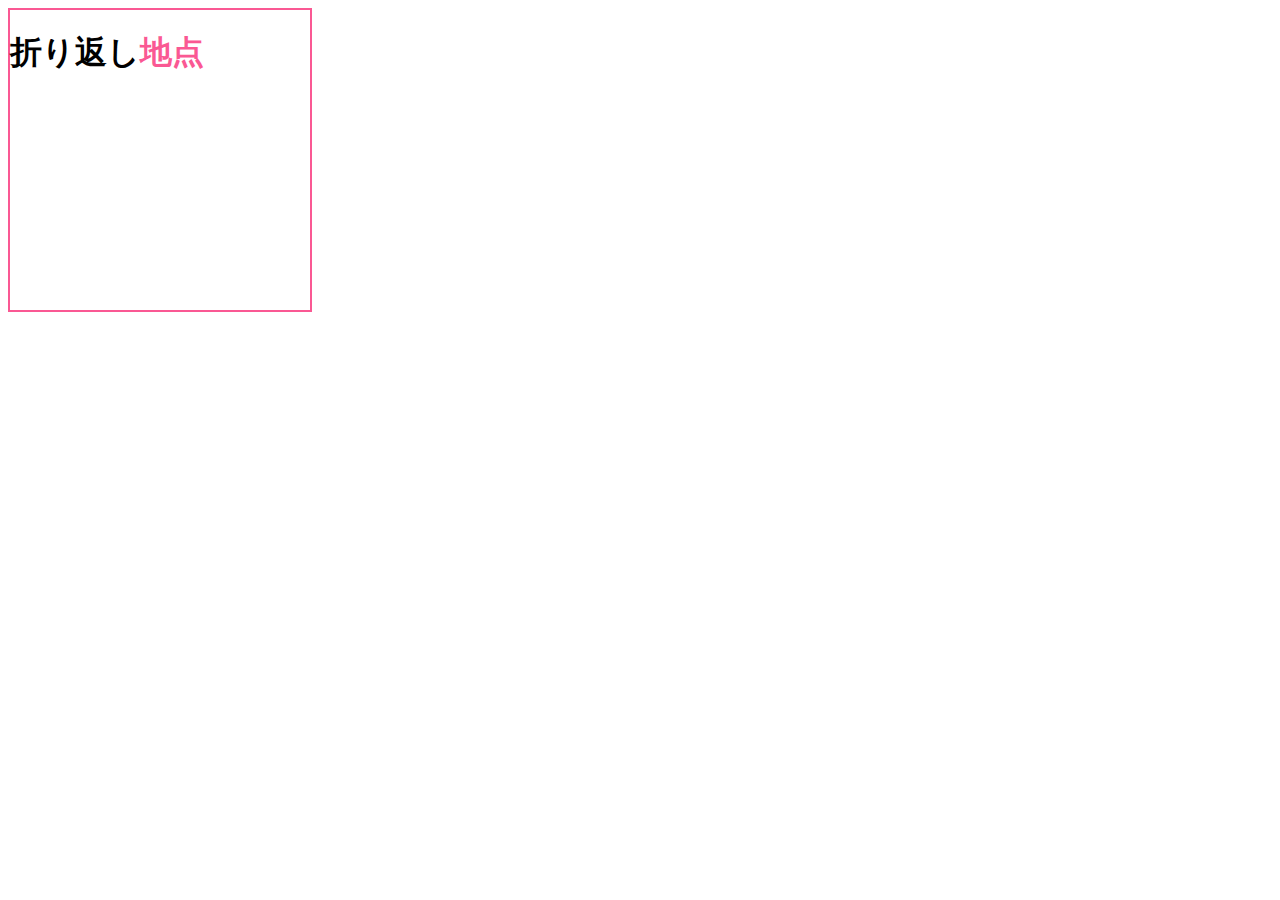
<file: 7-rensyuu/index.html>
<!DOCTYPE html>
<html lang="ja">
  <head>
    <meta charset="UTF-8" />
    <!-- CSSファイルの読み込み -->
    <link rel="stylesheet" href="style.css" />
    <title>1-7練習問題</title>
  </head>
  <body>
    <section>
      <h1>折り返し<span>地点</span></h1>
    </section>
  </body>
</html>
</file>
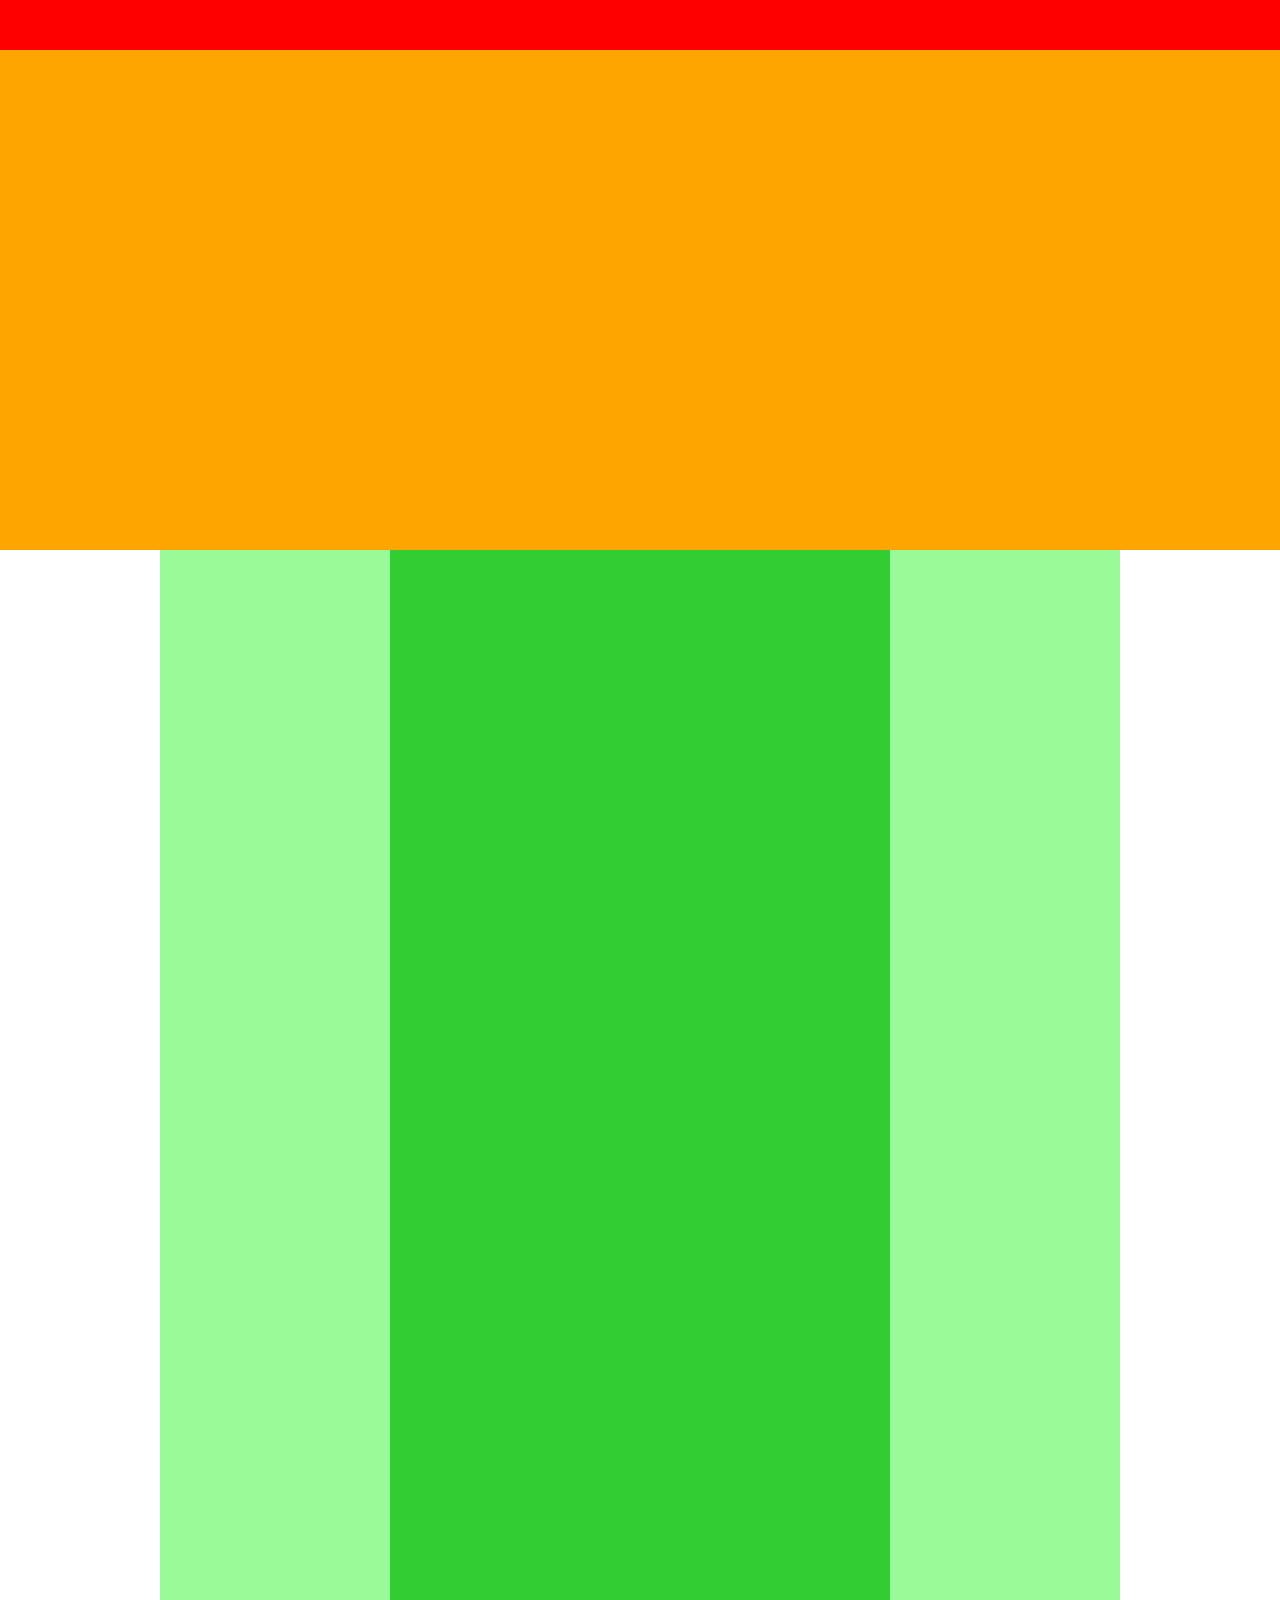
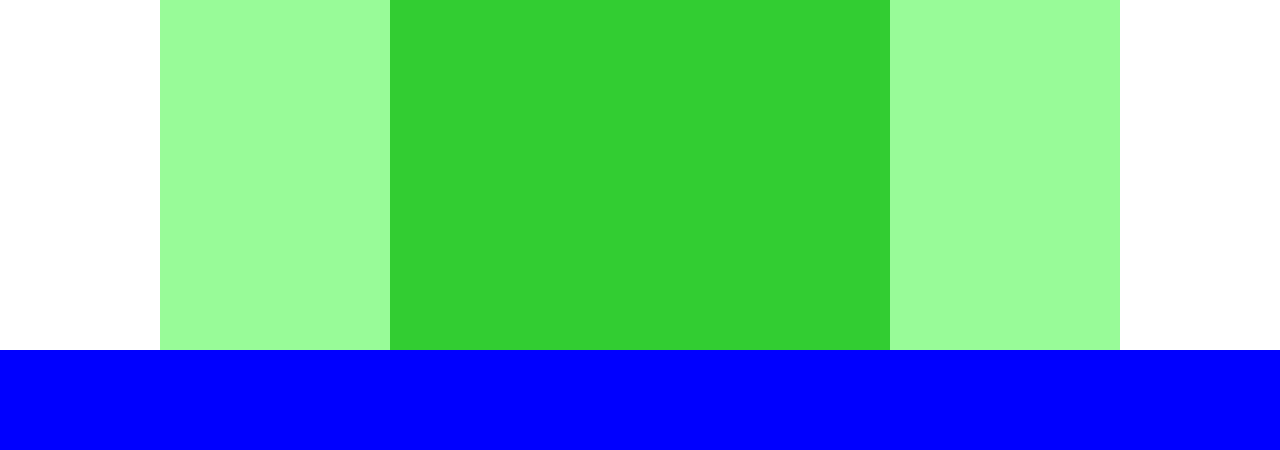
<file: caravanensyuu/index.html>
<!DOCTYPE html>
<html lang="jp">
  <head>
    <meta charset="UTF-8" />
    <!--CSSファイルの読み込み -->
    <link rel="stylesheet" href="style.css"/>
    <title>CARAVAN</title>
  </head>

  <body>
<!--header用のdiv-->
<div class="header">
 <div class="header-top"></div>
 <div class="header-bottom"></div>
</div>


<!-- main-visual用のdiv -->
<div class="main-visual">
  <div class="main-visual-content"></div>

</div>


<!-- main用のdiv -->
<div class="main">
  <div class="sidebarleft"></div>
  <div class="blog"></div>
  <div class="sidebarright"></div>


</div>

<!--footer用のdiv-->
<div class="footer"></div>


  </body>
</html>
</file>
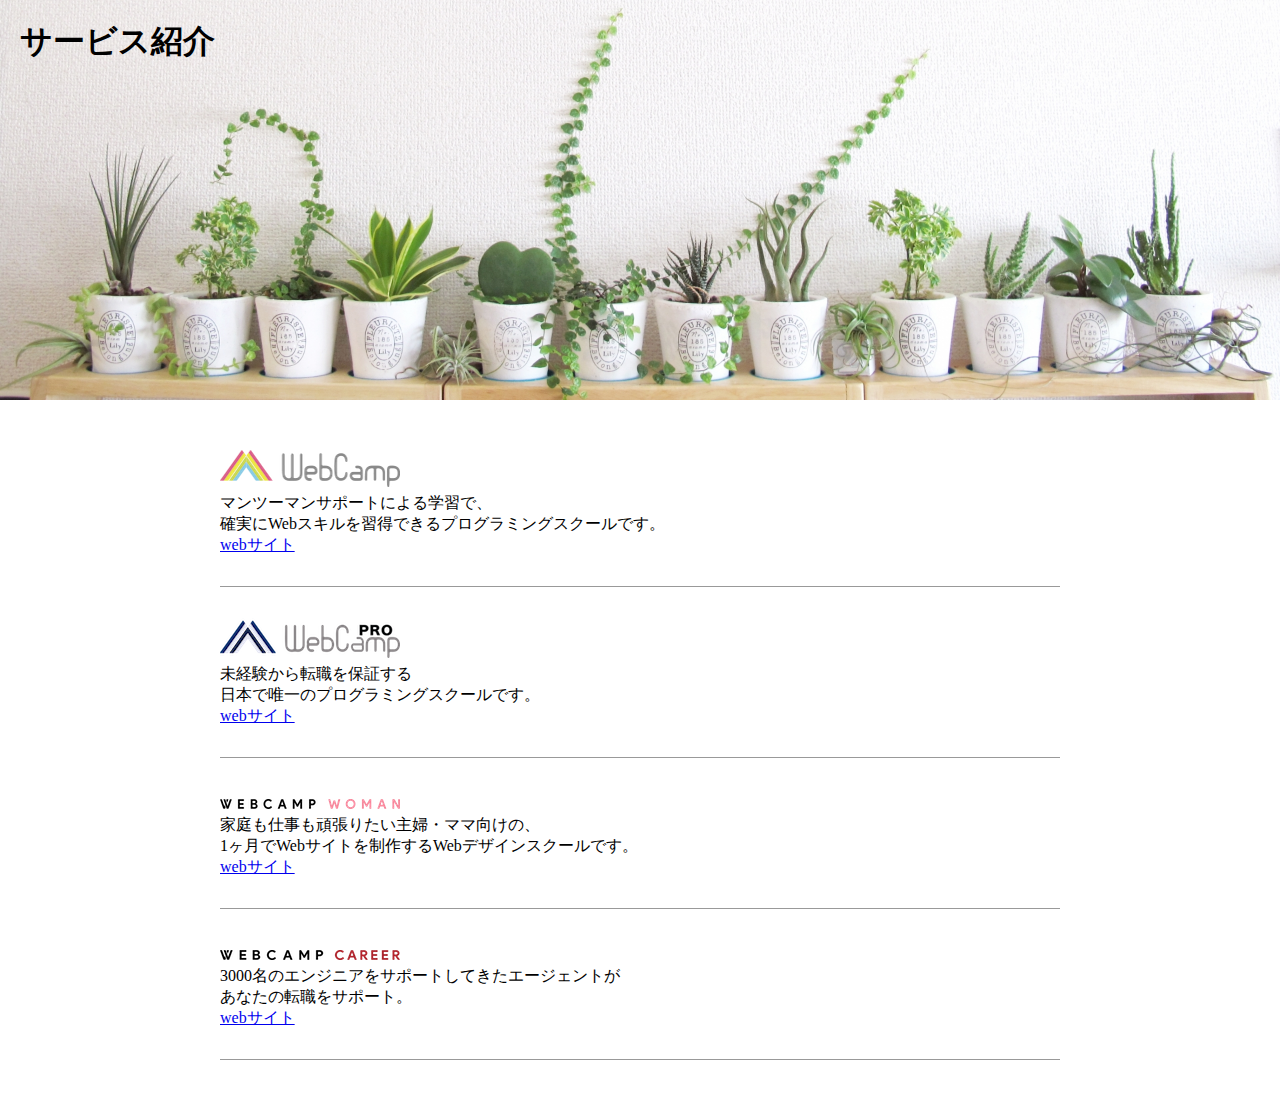
<file: chapter7/index.html>
<!DOCTYPE html>
<html lang="ja">
  <head>
    <meta charset="UTF-8" />
    <title>chapter7</title>
    <link rel="stylesheet" href="style.css" />
  </head>
  <body>
    <section class="main-visual">
      <h1 class="headline">サービス紹介</h1>
    </section>
    <main>
      <section class="title1">
        <h2><img src="img/wc-logo.png" alt="ロゴ" /></h2>
        <p>
          マンツーマンサポートによる学習で、<br />確実にWebスキルを習得できるプログラミングスクールです。
        </p>
        <a href="https://web-camp.io/">webサイト</a>
      </section>

      <section class="title2">
        <h2><img src="img/wcp-logo.png" alt="ロゴ" /></h2>
        <p>
          未経験から転職を保証する<br />日本で唯一のプログラミングスクールです。
        </p>
        <a href="http://web-camp.io/pro/">webサイト</a>
      </section>

      <section class="title3">
        <h2><img src="img/wcw-logo.png" alt="ロゴ" /></h2>
        <p>
          家庭も仕事も頑張りたい主婦・ママ向けの、<br />1ヶ月でWebサイトを制作するWebデザインスクールです。
        </p>
        <a href="http://web-camp.io/woman/">webサイト</a>
      </section>

      <section class="title4">
        <h2><img src="img/wcc-logo.png" alt="ロゴ" /></h2>
        <p>
          3000名のエンジニアをサポートしてきたエージェントが<br />あなたの転職をサポート。
        </p>
        <a href="http://web-camp.io/career/">webサイト</a>
      </section>
    </main>
  </body>
</html>
</file>
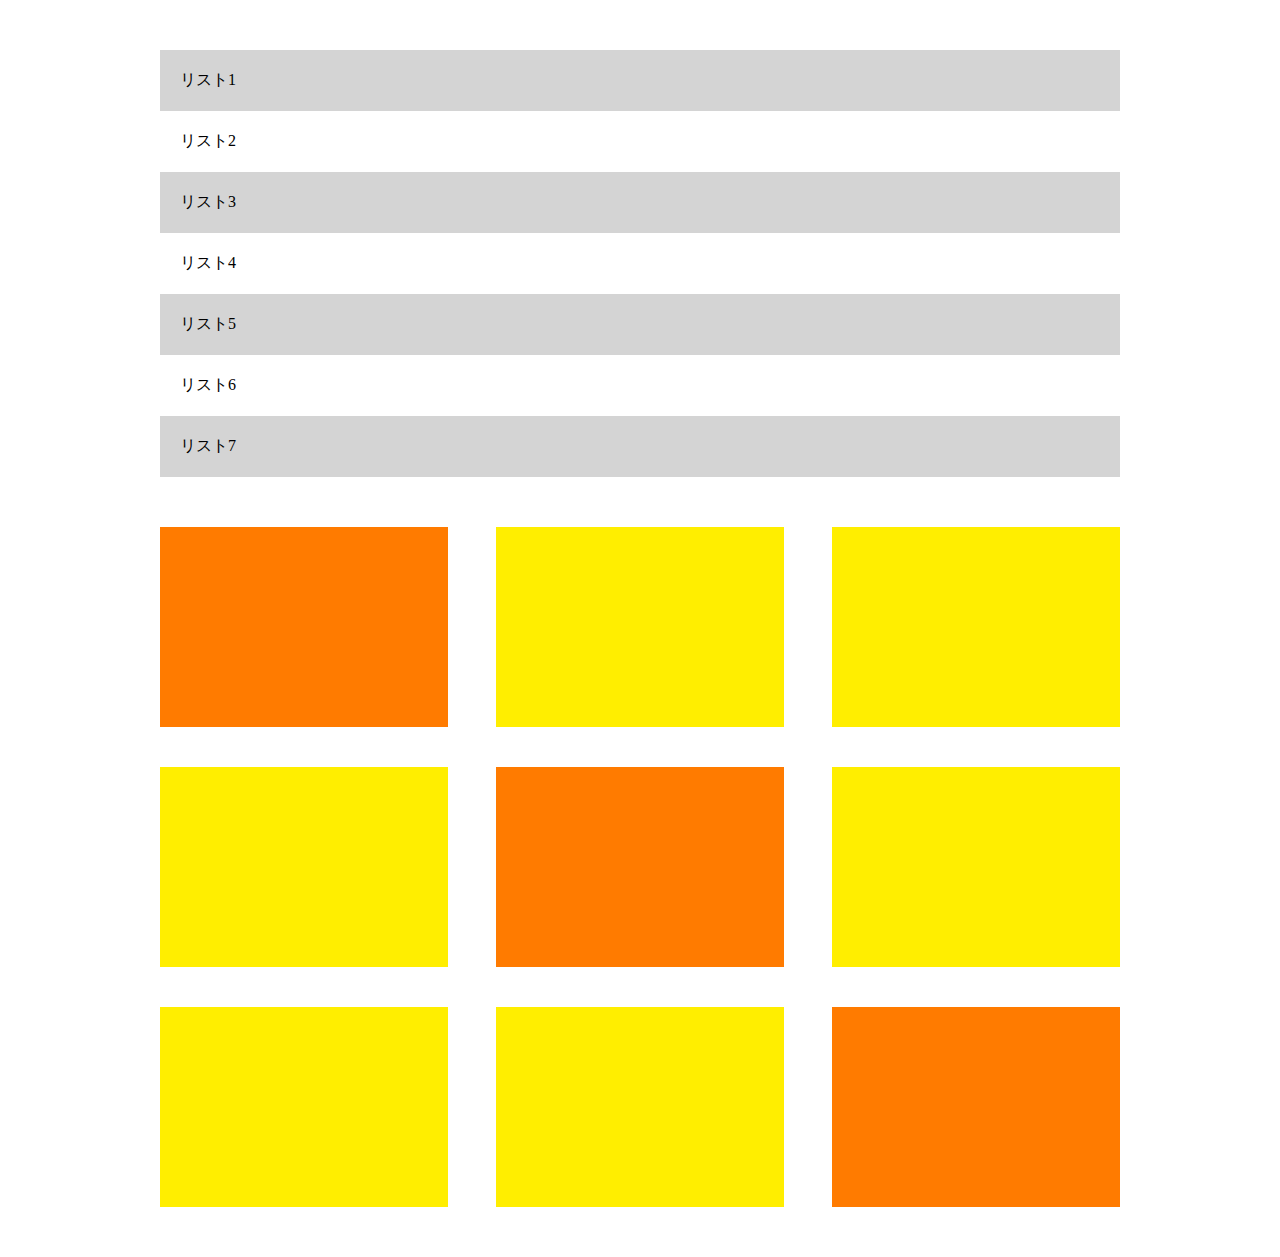
<file: chapter8/index.html>
<!DOCTYPE html>
<html lang="ja">
  <head>
    <meta charset="UTF-8" />

    <link rel="stylesheet" href="style.css" />
    <title>Chapter8</title>
  </head>
<body>
  <main>
    <div class="list-box">
      <li class="list">リスト1</li>
      <li class="list">リスト2</li>
      <li class="list">リスト3</li>
      <li class="list">リスト4</li>
      <li class="list">リスト5</li>
      <li class="list">リスト6</li>
      <li class="list">リスト7</li>

    </div>

    <div class="box-main">
      <div class="box"></div>
      <div class="box"></div>
      <div class="box"></div>
      <div class="box"></div>
      <div class="box"></div>
      <div class="box"></div>
      <div class="box"></div>
      <div class="box"></div>
      <div class="box"></div>


    </div>
  </main>
</body>
</html>
</file>
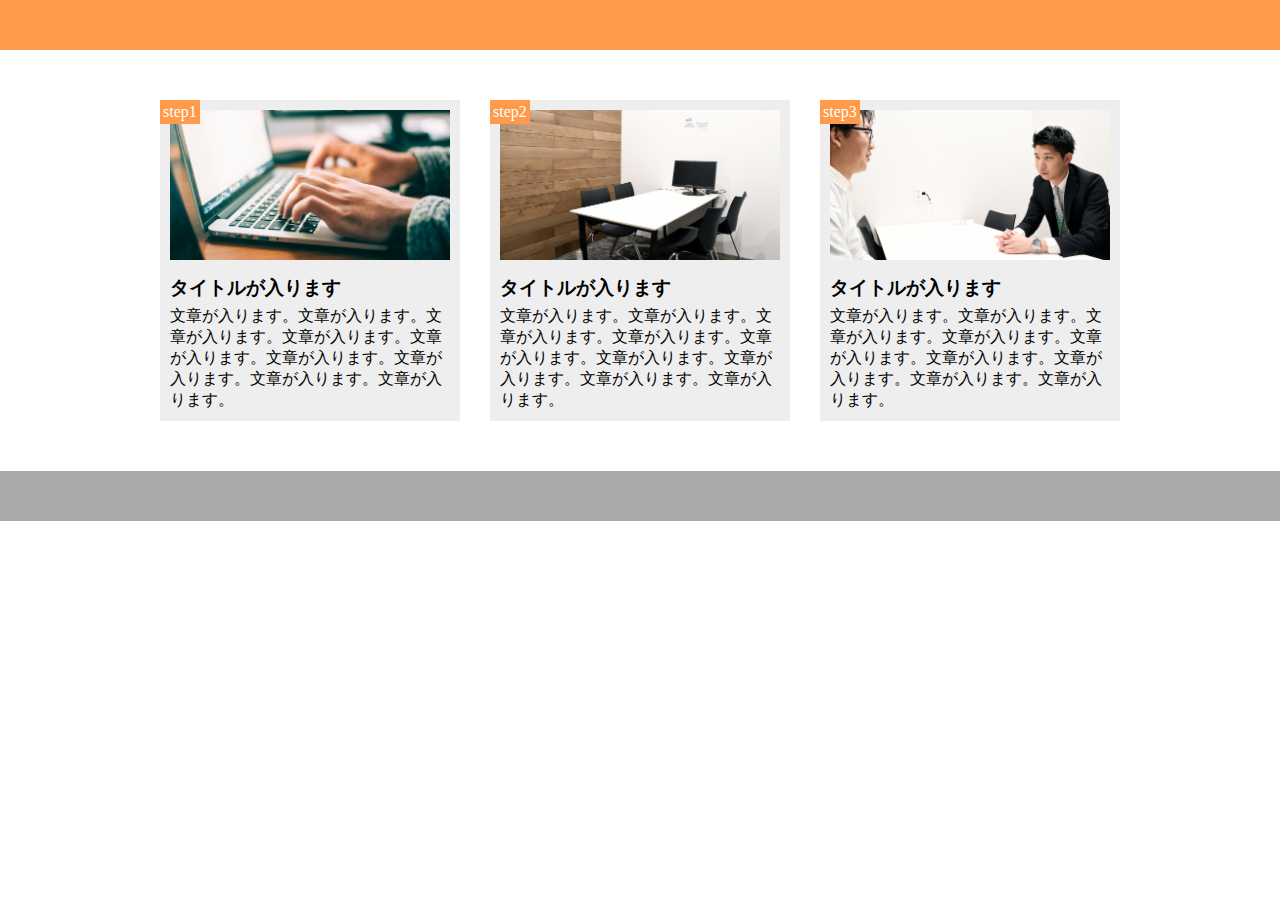
<file: chapter9/index.html>
<!DOCTYPE html>
<html lang="ja">
  <head>
    <meta charset="UTF-8" />

        <!-- CSSファイルの読み込み -->
        <link rel="stylesheet" href="style.css" />
        <title>chapter9</title>
      </head>

      <body>
    <header></header>

<main>

  <div class="step-box">
    <div class="stepimage1"></div>
    <div class="stepnum">step1</div>

    <h3 class="title">タイトルが入ります</h3>

    <p class="bunsyou">文章が入ります。文章が入ります。文章が入ります。文章が入ります。文章が入ります。文章が入ります。文章が入ります。文章が入ります。文章が入ります。</p>
  </div>

  <div class="step-box">
    <div class="stepimage2"></div>
    <div class="stepnum">step2</div>

    <h3 class="title">タイトルが入ります</h3>

    <p class="bunsyou">文章が入ります。文章が入ります。文章が入ります。文章が入ります。文章が入ります。文章が入ります。文章が入ります。文章が入ります。文章が入ります。</p>
  </div>

  <div class="step-box">
    <div class="stepimage3"></div>
    <div class="stepnum">step3</div>

    <h3 class="title">タイトルが入ります</h3>

    <p class="bunsyou">文章が入ります。文章が入ります。文章が入ります。文章が入ります。文章が入ります。文章が入ります。文章が入ります。文章が入ります。文章が入ります。</p>
  </div>
</main>

  <footer>
  </footer>
      </body>
</html>
</file>
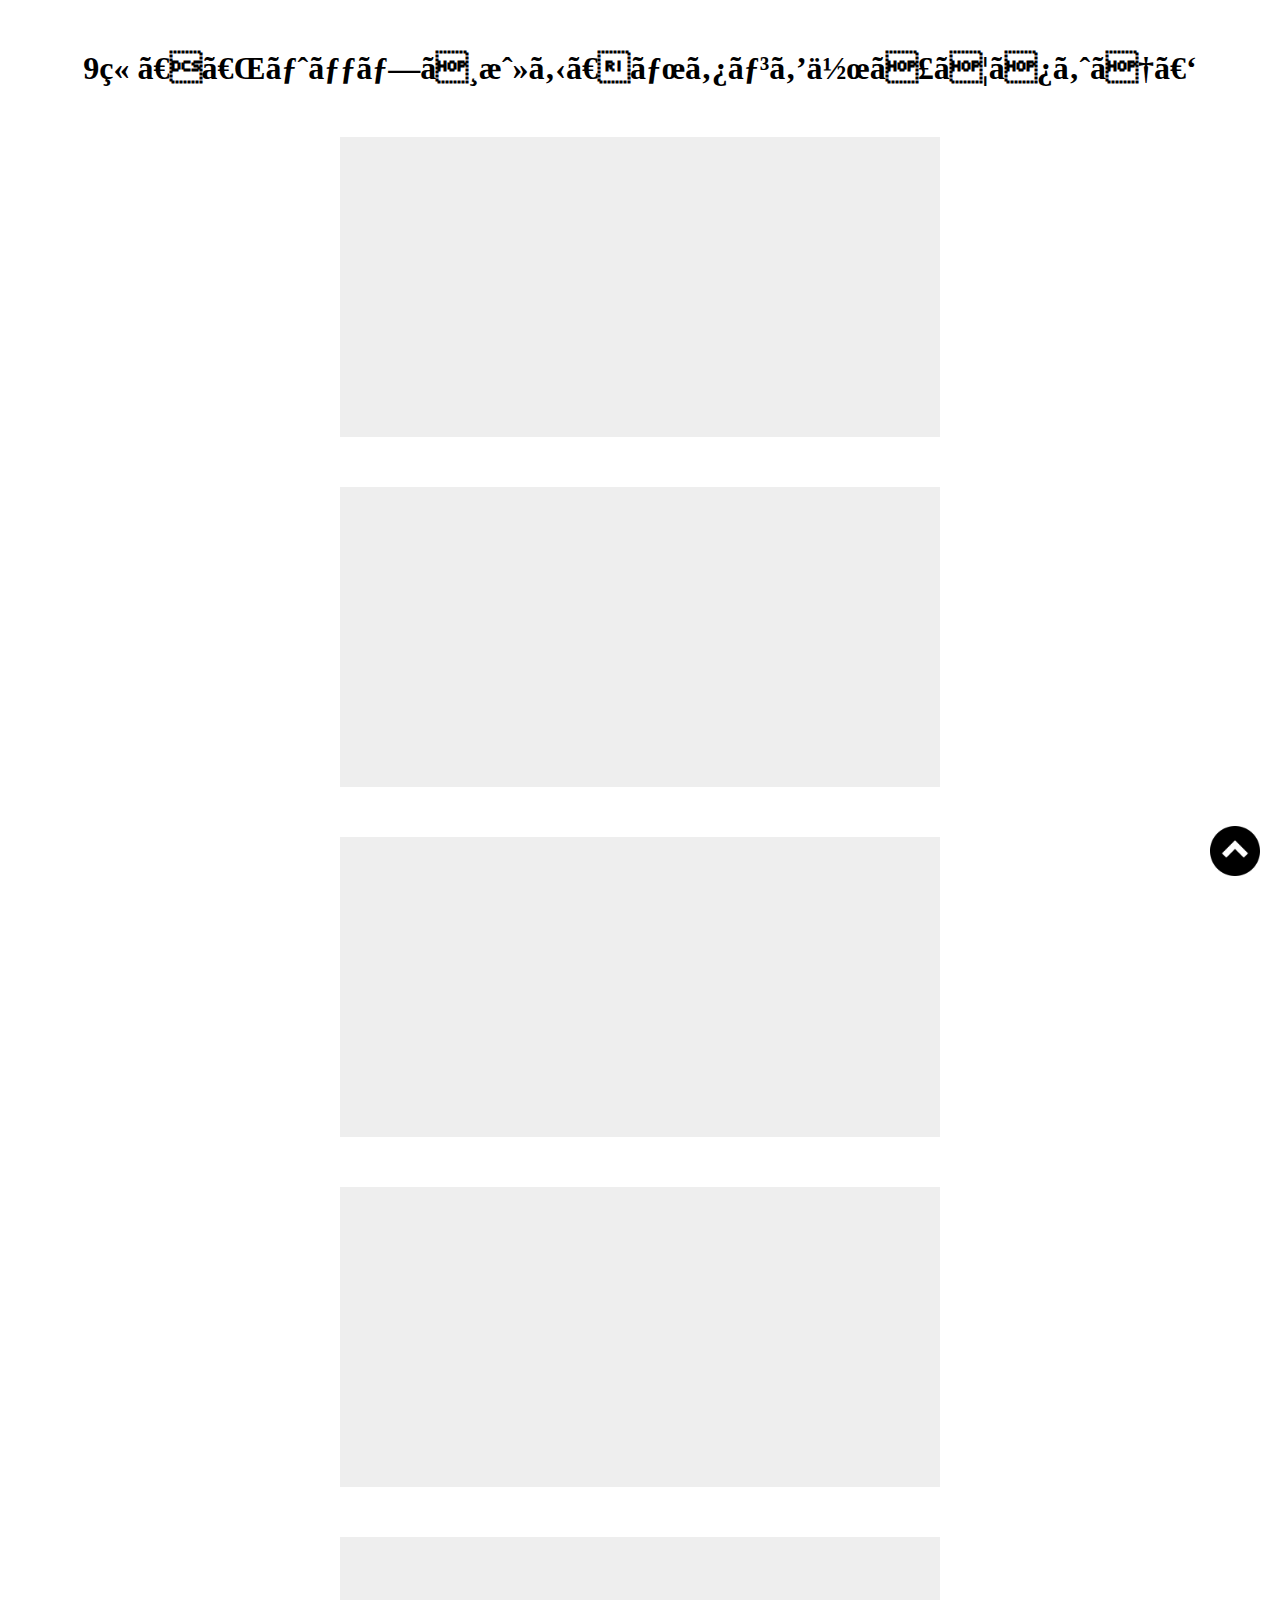
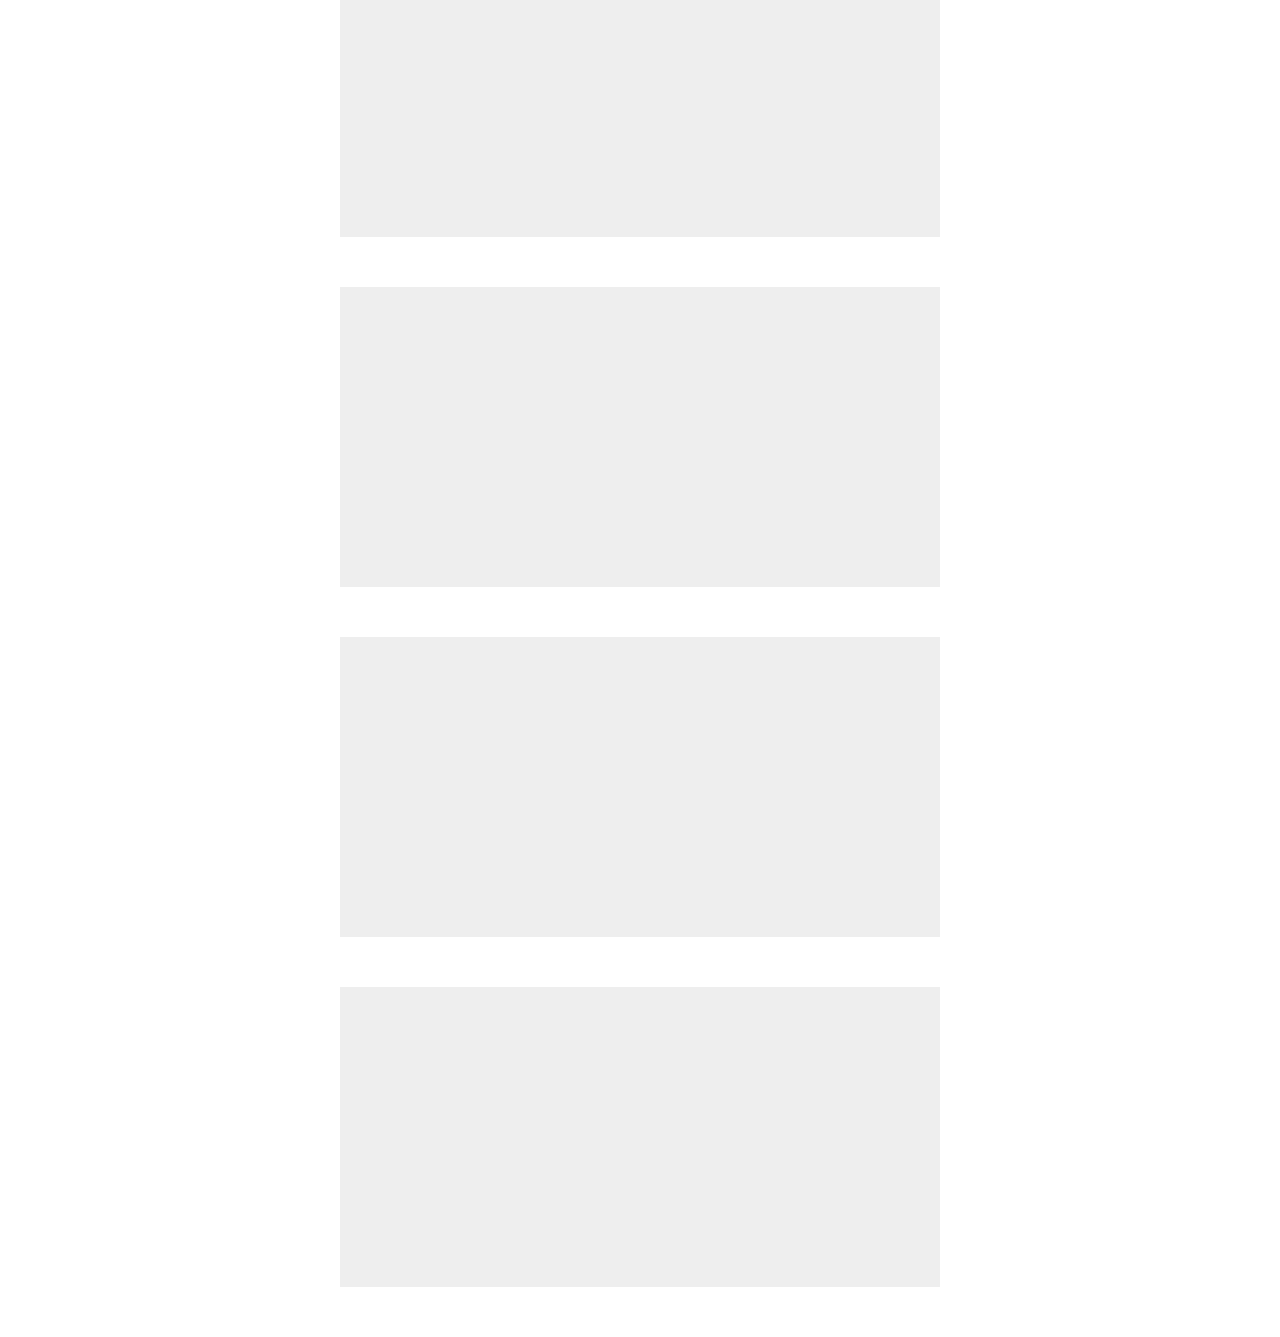
<file: JavaScript/Pagetop-Lesson/index.html>
<!DOCTYPE html>
  <html lang="ja">
  <head>
    <meta charset="UTF-8 /">
    <meta name="viewport" content="width=device-width,initial-scale=1.0">
    <title>9章【「トップへ戻る」ボタンを作ってみよう】</title>
    <link rel="stylesheet" href="css/style.css" />
  </head>
  <body>
    <h1>9章【「トップへ戻る」ボタンを作ってみよう】</h1>

    <div class="box"></div>
    <div class="box"></div>
    <div class="box"></div>
    <div class="box"></div>
    <div class="box"></div>
    <div class="box"></div>
    <div class="box"></div>
    <div class="box"></div>

    <span id="back">
      <a href="#">
        <img src="img/arrow.png" alt="">
      </a>
    </span>

    <script src="js/jquery.min.js"></script>
    <script src="js/script.js"></script>
  </body>
</html>
</file>
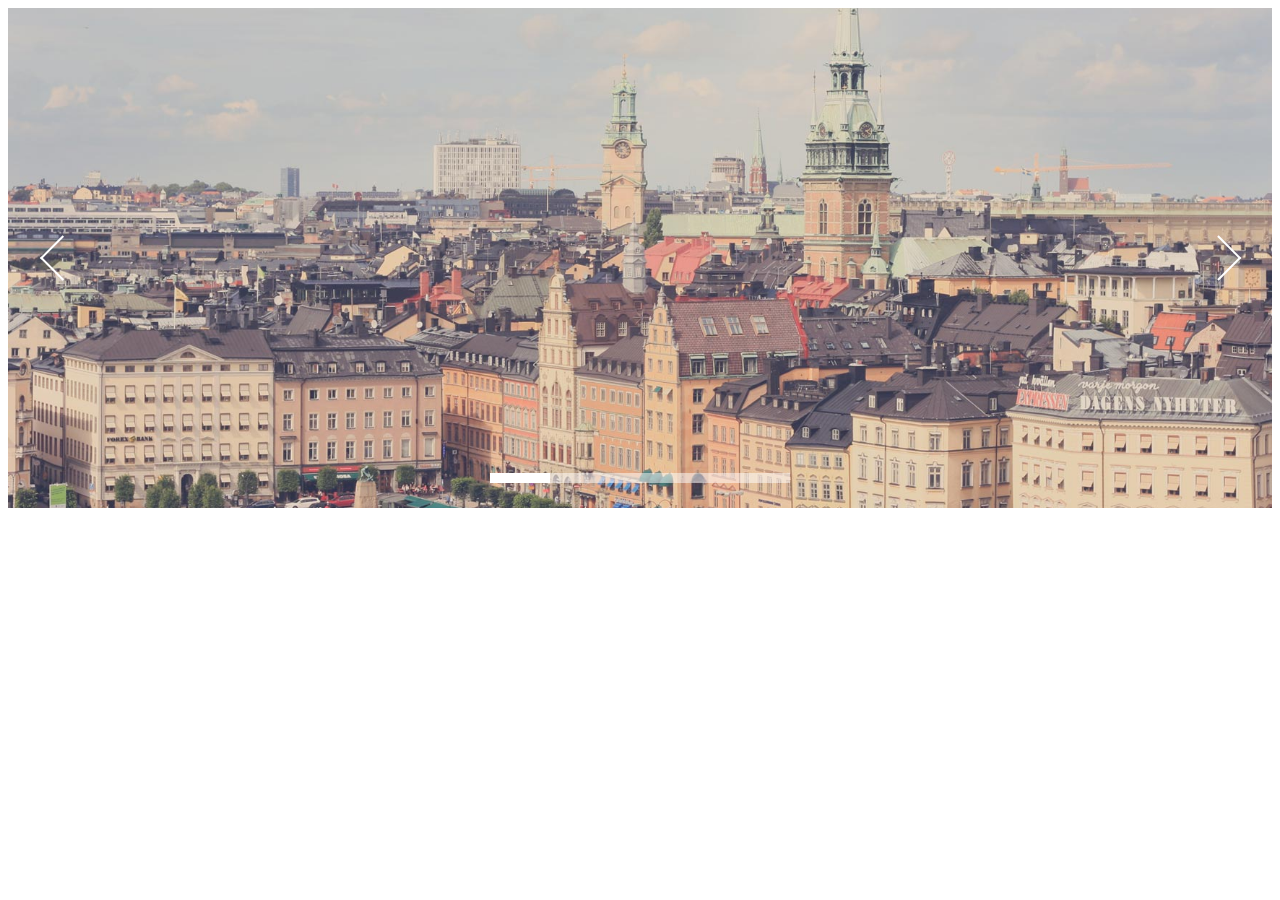
<file: JavaScript/SlideShow-Lesson/index.html>
<!DOCTYPE html>
<html lang="ja">
  <head>
    <meta charset="UTF-8" />
    <link rel="stylesheet" href="css/skippr.css" />
    <link rel="stylesheet" href="css/style.css" />
    <title>skippr導入</title>
  </head>
  <body>
    <div class="container">
      <div class="theTarget">
        <div style="background-image: url(img/test1.jpg)"></div>
        <div style="background-image: url(img/test2.jpg)"></div>
        <div style="background-image: url(img/test3.jpg)"></div>
        <div style="background-image: url(img/test4.jpg)"></div>
        <div style="background-image: url(img/test5.jpg)"></div>
      </div>
    </div>

    
    <script src="js/jquery.min.js"></script>
    <script src="js/skippr.min.js"></script>
    <script src="js/script.js"></script>
  </body>
</html>
</file>
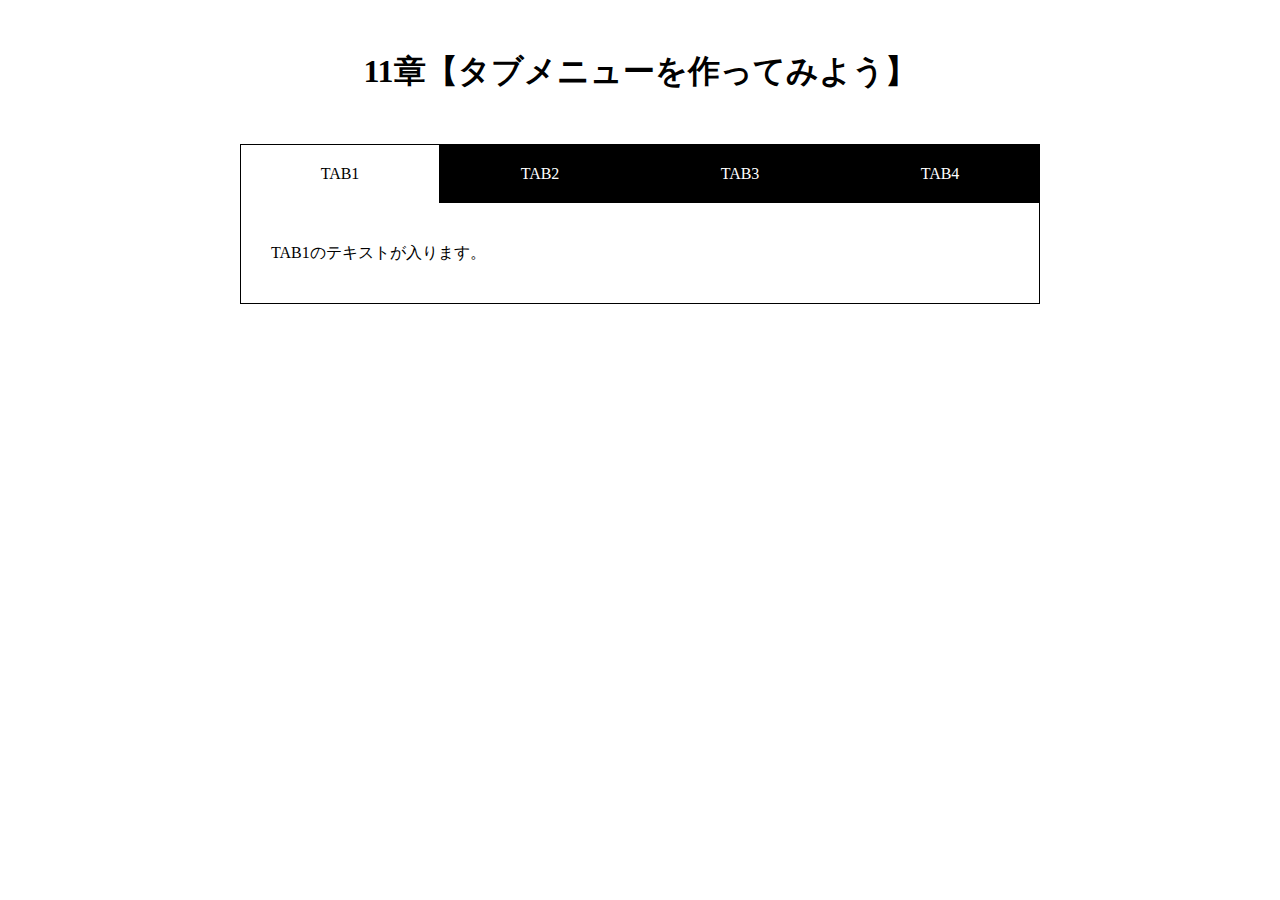
<file: JavaScript/Tabbar-Lesson/index.html>
<!DOCTYPE html>
<html lang="ja">
  <head>
    <meta charset="UTF-8" />
    <meta name="viewport" content="width=device-width,initial-scale=1.0">
    <title>11章【タブメニューを作ってみよう】</title>
    <link rel="stylesheet" href="css/style.css" />
  </head>
  <body>
    <h1>11章【タブメニューを作ってみよう】</h1>

    <div class="wrap">
      <ul id="tab-menu">
        <li><a href="#tab1" class="active">TAB1</a></li>
        <li><a href="#tab2" class="">TAB2</a></li>
        <li><a href="#tab3" class="">TAB3</a></li>
        <li><a href="#tab4" class="">TAB4</a></li>
      </ul>

      <div id="tab-contents">
        <div id="tab1" class="tab">
          <p>TAB1のテキストが入ります。</p>
        </div>

        <div id="tab2" class="tab">
          <p>TAB2のテキストが入ります。TAB2のテキストが入ります。</p>
        </div>

        <div id="tab3" class="tab">
          <p>TAB3のテキストが入ります。TAB3のテキストが入ります。TAB3のテキストが入ります。</p>
        </div>

        <div id="tab4" class="tab">
          <p>TAB4のテキストが入ります。TAB4のテキストが入ります。TAB4のテキストが入ります。TAB4のテキストが入ります。</p>
        </div>
      </div>
    </div>
    <script src="js/jquery.min.js"></script>
    <script src="js/script.js"></script>
  </body>
</html>
</file>
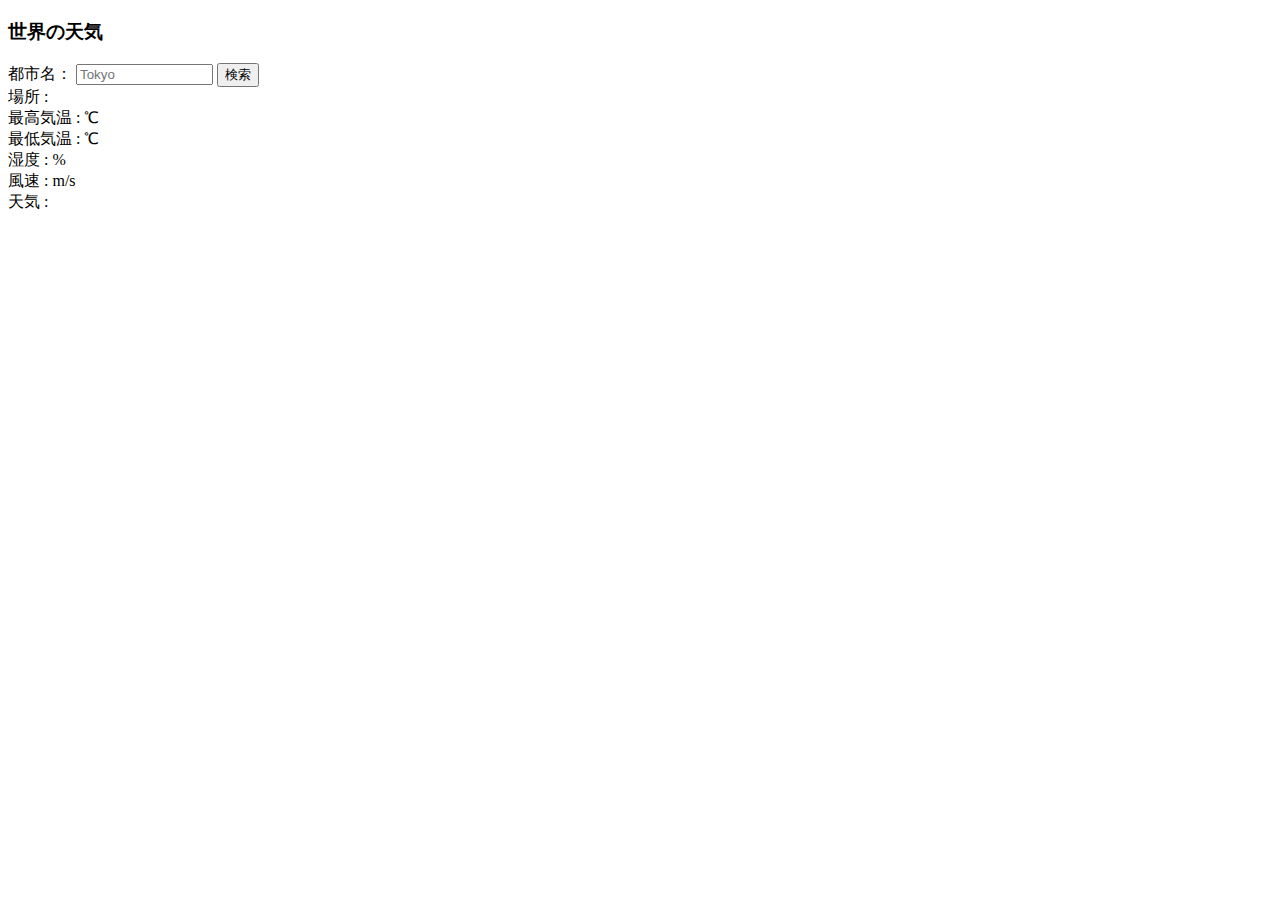
<file: JavaScript/Weather-Lesson/index.html>
<!DOCTYPE html>
<html lang="ja">
  <head>
    <meta charset="UTF-8" />
    <title>世界の天気</title>
  </head>
  <body>
    <h3>世界の天気</h3>
    <label>都市名：</label>
    <input id="cityname" type="text" size="14" maxlength="14" placeholder="Tokyo">
    <button id="btn">検索</button><br>
    <span>場所 :</span>
    <span id="place"></span><br>
    <span>最高気温 :</span>
    <span id="temp_max"></span>
    <span> ℃</span><br>
    <span>最低気温 :</span>
    <span id="temp_min"></span>
    <span> ℃</span><br>
    <span>湿度 :</span>
    <span id="humidity"></span>
    <span> %</span><br>
    <span>風速 :</span>
    <span id="speed"></span>
    <span> m/s</span><br>
    <span>天気 :</span>
    <span id="weather"></span>
    <div id="icon"><img id="img"></div>
    <script src="jquery.min.js"></script>
    <script src="script.js"></script>
  </body>
</html>
</file>
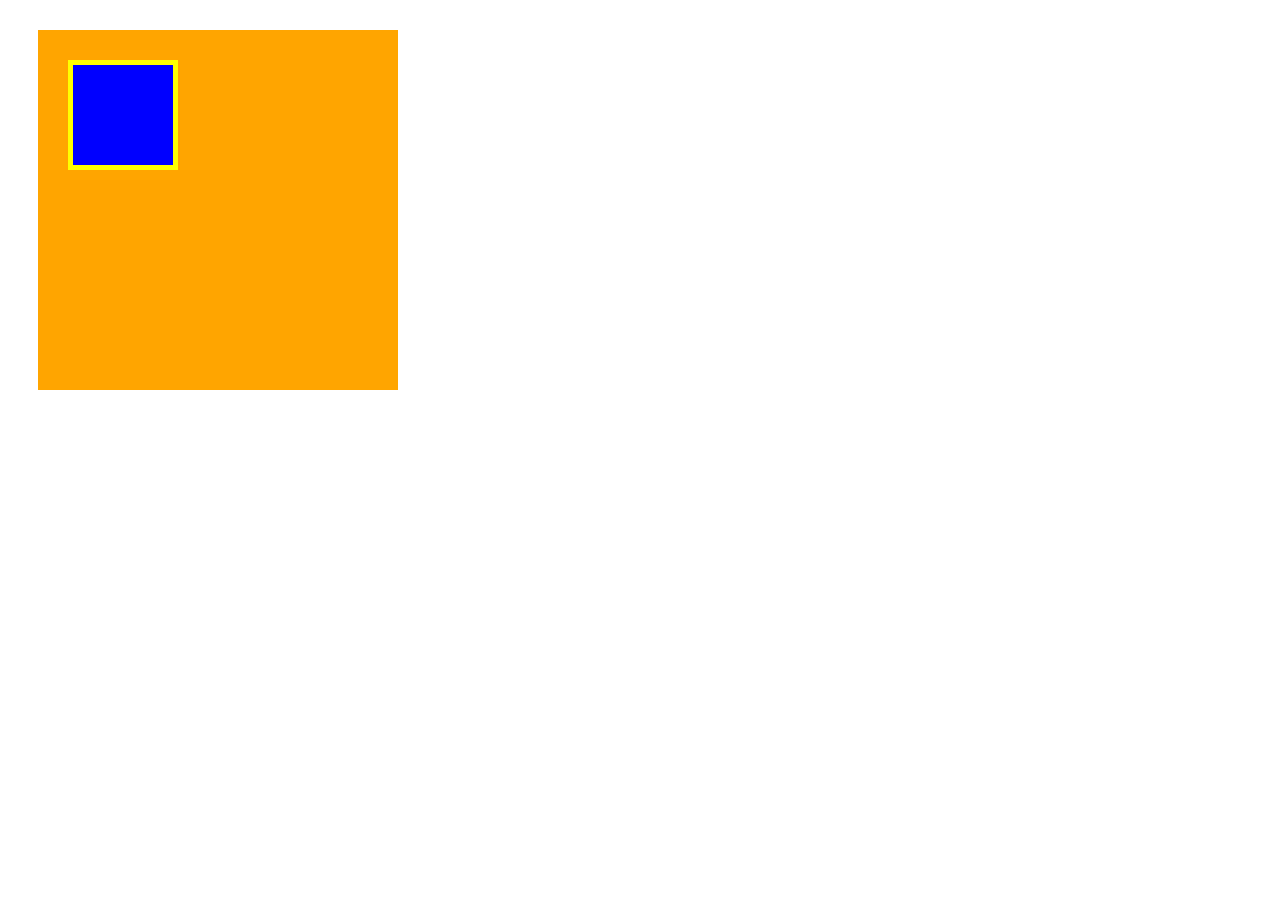
<file: box/box.html>
<!DOCTYPE html>
<html lang="ja">
  <head>
    <meta charset="UTF-8" />
    <!-- CSSファイルの読み込み -->
    <link rel="stylesheet" href="box.css" />
    <title>BOX</title>
  </head>

  <body>
    <!-- box1用のdiv -->
    <div class="box1">
      <!--box2のdiv -->
      <div class="box2"></div>
    </div>
  </body>
</html>
</file>
<file: 7-rensyuu/style.css>
section {
  width: 300px;
  height: 300px;
  border: 2px solid #fa5893;
}
span {
  color: #fa5893;
}
</file>
<file: caravanensyuu/style.css>
/*ブラウザがそれぞれ持っているCSSをリセットするための記述*/
* {
  margin: 0;
  padding: 0;
  box-sizing: content-box;
}
/*以下本文*/

.header {
  width: 100%; /*横幅*/
  height: 50px; /*高さが50px*/
  background-color: red; /*背景色red*/
}

.main-visual {
  width: 100%;
  height: 500px;
  background-color: orange;
}

.main {
  width: 960px;

  /*ハイトと背景色の指定を解除*/

  display: flex; /* flexboxの利用*/
  justify-content: center; /*子要素の横並び・中央寄せ*/
  margin: 0 auto; /*中央寄せ（左右に余白がないと出来ない）*/
}

.blog {
  width: 500px;
  height: 1400px;
  background-color: limegreen;
}
/*サイドバーレフト*/
.sidebarleft {
  width: 230px;
  height: 1400px;
  background-color: palegreen;
}
/*サイドバーライト*/
.sidebarright {
  width: 230px;
  height: 1400px;
  background-color: palegreen;
}

.footer {
  width: 100%;
  height: 100px;
  background-color: blue;
}
</file>
<file: chapter7/style.css>
* {
  margin: 0;
  padding: 0;
  box-sizing: border-box;
}

.main-visual {
  height: 400px;
  width: 100%;
  background-image: url(img/mv.jpg);
  background-size: cover;
  background-position: bottom;
}

.headline {
  padding: 20px;
}

main {
  width: 840px;
  margin: 50px auto;
}

/*タイトル*/

.title1 {
  margin-bottom: 30px;
  border-bottom: 1px solid #999999;
  padding-bottom: 30px;
}

.title2 {
  margin-bottom: 30px;
  border-bottom: 1px solid #999999;
  padding-bottom: 30px;
}

.title3 {
  margin-bottom: 30px;
  border-bottom: 1px solid #999999;
  padding-bottom: 30px;
}

.title4 {
  border-bottom: 1px solid #999999;
  padding-bottom: 30px;
}
</file>
<file: chapter8/style.css>
* {
  margin: 0;
  padding: 0;
  box-sizing: border-box;
}

main{
  width: 960px;
  margin: 50px auto;

}



.list-box{
  margin-bottom: 50px;
}
.list{
padding: 20px;
list-style: none;

}

.list:nth-child(odd) {
  background-color: rgb(212, 212, 212);
}

.list:nth-child(even) {
  background-color: #ffff;
}


.box-main {
  display: flex;
  flex-wrap: wrap;
}

.box {
  background-color: #ffee00;
  width: 30%;
  height: 200px;
  margin-right: 5%;
  margin-bottom: 40px;
}

.box:first-child,
.box:nth-child(5),
.box:last-child {
  background-color: #ff7b00;
}
/*右端の空白0*/
.box:nth-child(3n) {
  margin-right: 0;
}

/*一番下の空白0*/
.box:nth-last-child(1) {
  margin-bottom: 0;
}
.box:nth-last-child(2) {
  margin-bottom: 0;
}
.box:nth-last-child(3) {
  margin-bottom: 0;
}
</file>
<file: chapter9/style.css>
/* ブラウザがそれぞれ持っているCSSをリセットするための記述 */
* {
  margin: 0;
  padding: 0;
  box-sizing: border-box;

}

header{
  height: 50px;
  background-color: #FF9A4B;
}

main {
  width: 960px;
  margin: 50px auto;
  display: flex;
}


.step-box{
  width: 300px;
  margin-right: 30px;
  padding: 10px;
  position: relative;
  background-color: #eeeeee;

}

.step-box:last-child {
  margin-right: 0;
}


.stepnum{
    padding: 3px;
    position: absolute;
    top: 0;
    left: 0;
    background-color: #FF9A4B;
    color: #fff;
  }

  .stepimage1{
    height: 150px;
    background-image: url(img/flow01.png);
    background-position: bottom;
    background-size: cover;

  }

  .stepimage2{
    height: 150px;
    background-image: url(img/flow02.png);
    background-position: bottom;
    background-size: cover;

  }

  .stepimage3{
    height: 150px;
    background-image: url(img/flow03.png);
    background-position: bottom;
    background-size: cover;

  }

  .title {
    margin: 15px 0 5px;
  }
  

  footer{
    height: 50px;
    background-color: #AAAAAA;
  }
</file>
<file: JavaScript/Pagetop-Lesson/css/style.css>
@charset "UTF-8";

* {
  margin: 0;
  padding: 0;
  box-sizing: border-box;
}
h1 {
  text-align: center;
  margin: 50px 0;
}
.box {
  height: 300px;
  width: 600px;
  margin: 0 auto 50px;
  background-color: #eee;
}
#back {
  position: fixed;
  right: 20px;
  bottom: 20px;
}
#back img {
  width: 50px;
}
</file>
<file: JavaScript/SlideShow-Lesson/css/skippr.css>
.skippr{width:100%;height:100%;position:relative;overflow:hidden}.skippr>div{position:absolute;width:100%;height:100%;background-size:cover;background-position:50% 62.5%}.skippr>img{position:absolute;top:50%;left:50%;-webkit-transform:translate(-50%, -50%);-moz-transform:translate(-50%, -50%);-ms-transform:translate(-50%, -50%);transform:translate(-50%, -50%);width:100%;min-height:100%}.skippr-nav-container{position:absolute;left:50%;-webkit-transform:translate(-50%, 0);transform:translate(-50%, 0);-moz-transform:translate(-50%, 0);-ms-transform:translate(-50%, 0);bottom:25px;overflow:auto;z-index:999}.skippr-nav-element{cursor:pointer;float:left;background-color:rgba(255,255,255,0.5);-webkit-transition:all .25s linear;transition:all .25s linear}.skippr-nav-element-bubble{width:12px;height:12px;border-radius:50%;margin:0 4px}.skippr-nav-element-block{width:60px;height:10px}.skippr-nav-element:hover,.skippr-nav-element-active{background-color:#fff}.skippr-arrow{position:absolute;z-index:999;top:50%;-webkit-transform:translate(0%, -50%);-moz-transform:translate(0%, -50%);-ms-transform:translate(0%, -50%);transform:translate(0%, -50%);width:30px;height:30px;transform-origin:center center;-webkit-transform-origin:top left;cursor:pointer}.skippr-previous{left:2.5%;-webkit-transform:rotate(-45deg);transform:rotate(-45deg);border-top:2px solid white;border-left:2px solid white}.skippr-next{right:3.5%;-webkit-transform:rotate(-45deg);transform:rotate(-45deg);border-bottom:2px solid white;border-right:2px solid white}
/*# sourceMappingURL=skippr.css.map */
</file>
<file: JavaScript/SlideShow-Lesson/css/style.css>
.container {
  height: 500px; /* ここの高さはいくつでも構いません */
}
</file>
<file: JavaScript/Tabbar-Lesson/css/style.css>
@charset "UTF-8";

* {
  margin: 0;
  padding: 0;
  box-sizing: border-box;
}

h1 {
  text-align: center;
  margin: 50px 0;
}

.wrap {
  width: 90%;
  max-width: 800px;
  margin: 0 auto;
}

#tab-menu {
  display: flex;
}

#tab-menu li {
  list-style-type: none;
  width: 25%;
}

#tab-menu li a {
  color: #fff;
  text-decoration: none;
  display: block;
  padding: 20px;
  text-align: center;
  background: #000;
  border: 1px solid #000;
  border-bottom: none;
}

#tab-menu .active {
  background: #fff;
  color: #000;
}

#tab-contents {
  display: flex;
  flex-wrap: wrap;
}

#tab-contents .tab {
  width: 100%;
  padding: 30px;
  background: #fff;
  border: 1px solid #000;
  border-top: none;
}

#tab-contents p {
  color: #000;
  line-height: 2.5;
}
</file>
<file: box/box.css>
.box1 {
  width:300px;
  height:300px;
  background-color:orange;
  margin: 30px;
  padding: 30px;
}

.box2{
  width: 100px;
  height: 100px;
  background-color: blue;
   /* 指定方法（box2の周囲すべてに枠線を設定する場合） */
   border: 5px solid yellow;
}
</file>
